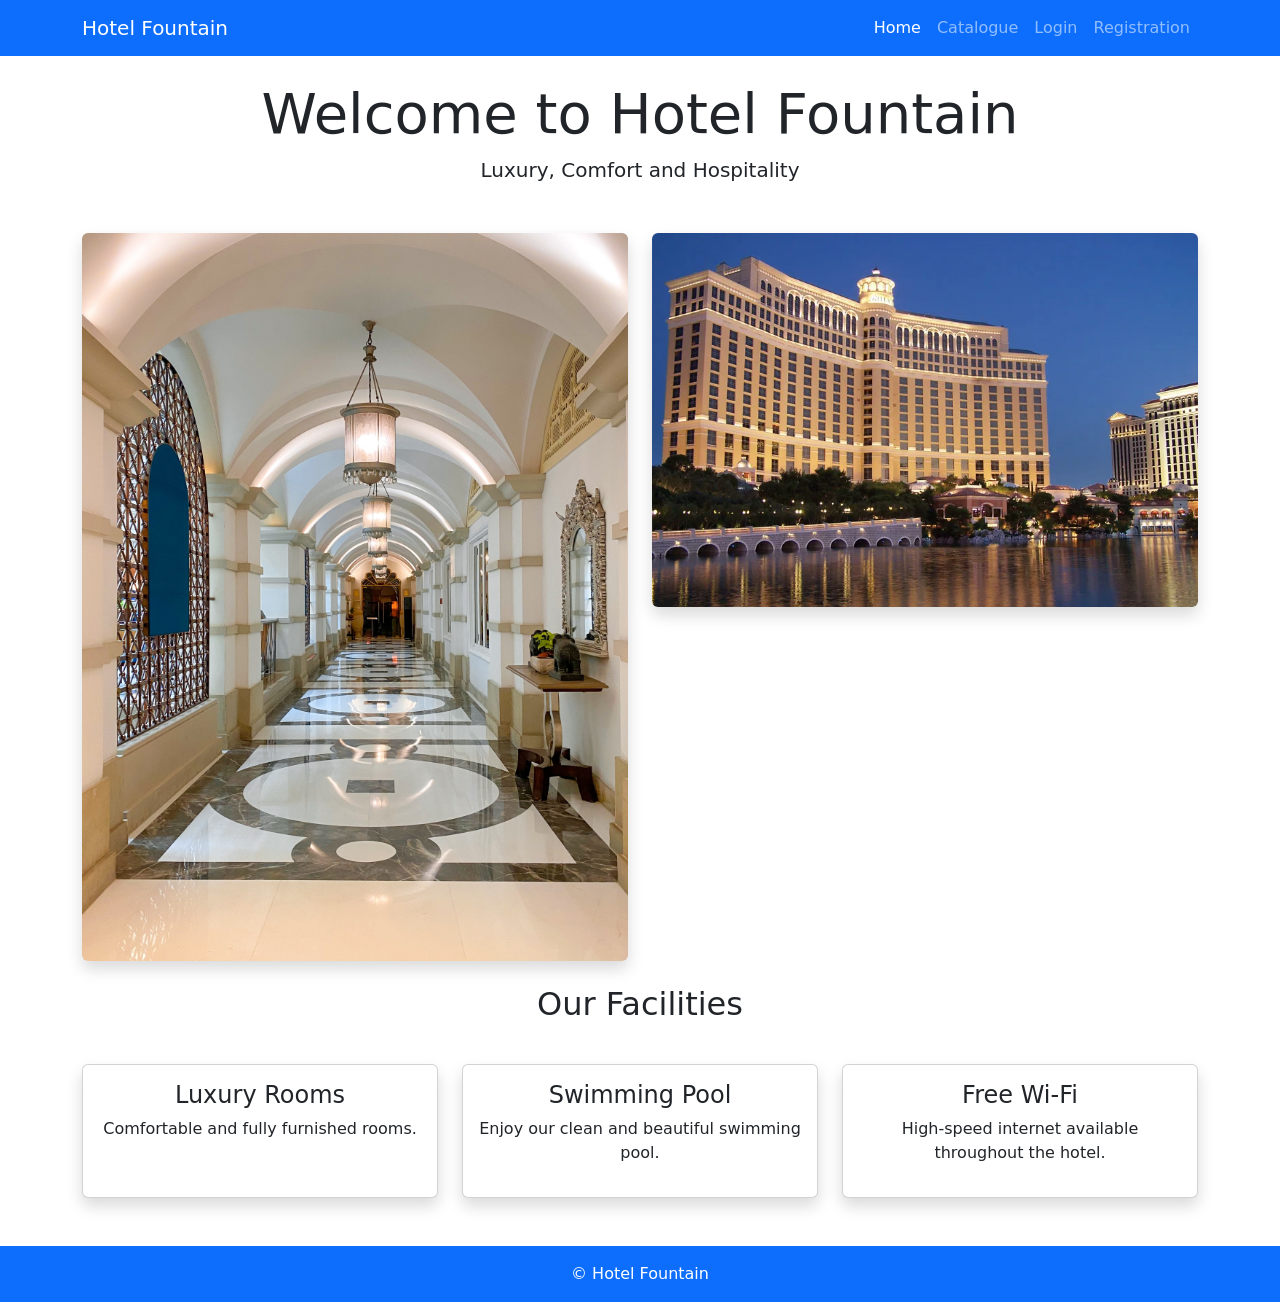
<file: index.html>
<!DOCTYPE html>
<html lang="en">
<head>
    <meta charset="UTF-8">
    <meta name="viewport" content="width=device-width, initial-scale=1.0">
    <title>Hotel Fountain - Home</title>

    <link href="https://cdn.jsdelivr.net/npm/bootstrap@5.3.3/dist/css/bootstrap.min.css" rel="stylesheet">
</head>

<body>

<nav class="navbar navbar-expand-lg navbar-dark bg-primary">
    <div class="container">
        <a class="navbar-brand" href="index.html">Hotel Fountain</a>

        <button class="navbar-toggler" type="button" data-bs-toggle="collapse" data-bs-target="#menu">
            <span class="navbar-toggler-icon"></span>
        </button>

        <div class="collapse navbar-collapse" id="menu">
            <ul class="navbar-nav ms-auto">
                <li class="nav-item">
                    <a class="nav-link active" href="index.html">Home</a>
                </li>
                <li class="nav-item">
                    <a class="nav-link" href="catalogue.html">Catalogue</a>
                </li>
                <li class="nav-item">
                    <a class="nav-link" href="login.html">Login</a>
                </li>
                <li class="nav-item">
                    <a class="nav-link" href="register.html">Registration</a>
                </li>
            </ul>
        </div>
    </div>
</nav>

<div class="container my-4">

    <div class="text-center">
        <h1 class="display-4">Welcome to Hotel Fountain</h1>
        <p class="lead">Luxury, Comfort and Hospitality</p>
    </div>

    <div class="row g-4 my-4">
        <div class="col-md-6">
            <img src="lobby.jpg" class="img-fluid rounded shadow" alt="Hotel Lobby">
        </div>

        <div class="col-md-6">
            <img src="ext.jpg" class="img-fluid rounded shadow" alt="Hotel Exterior">
        </div>
    </div>


    <h2 class="text-center">Our Facilities</h2>

    <div class="row text-center g-4 my-3">

        <div class="col-12 col-md-4">
            <div class="card shadow h-100">
                <div class="card-body">
                    <h4>Luxury Rooms</h4>
                    <p>Comfortable and fully furnished rooms.</p>
                </div>
            </div>
        </div>

        <div class="col-12 col-md-4">
            <div class="card shadow h-100">
                <div class="card-body">
                    <h4>Swimming Pool</h4>
                    <p>Enjoy our clean and beautiful swimming pool.</p>
                </div>
            </div>
        </div>

        <div class="col-12 col-md-4">
            <div class="card shadow h-100">
                <div class="card-body">
                    <h4>Free Wi-Fi</h4>
                    <p>High-speed internet available throughout the hotel.</p>
                </div>
            </div>
        </div>

    </div>

</div>

<footer class="bg-primary text-white text-center p-3 mt-5">
    <p class="mb-0">© Hotel Fountain</p>
</footer>

<script src="https://cdn.jsdelivr.net/npm/bootstrap@5.3.3/dist/js/bootstrap.bundle.min.js"></script>

</body>
</html>
</file>
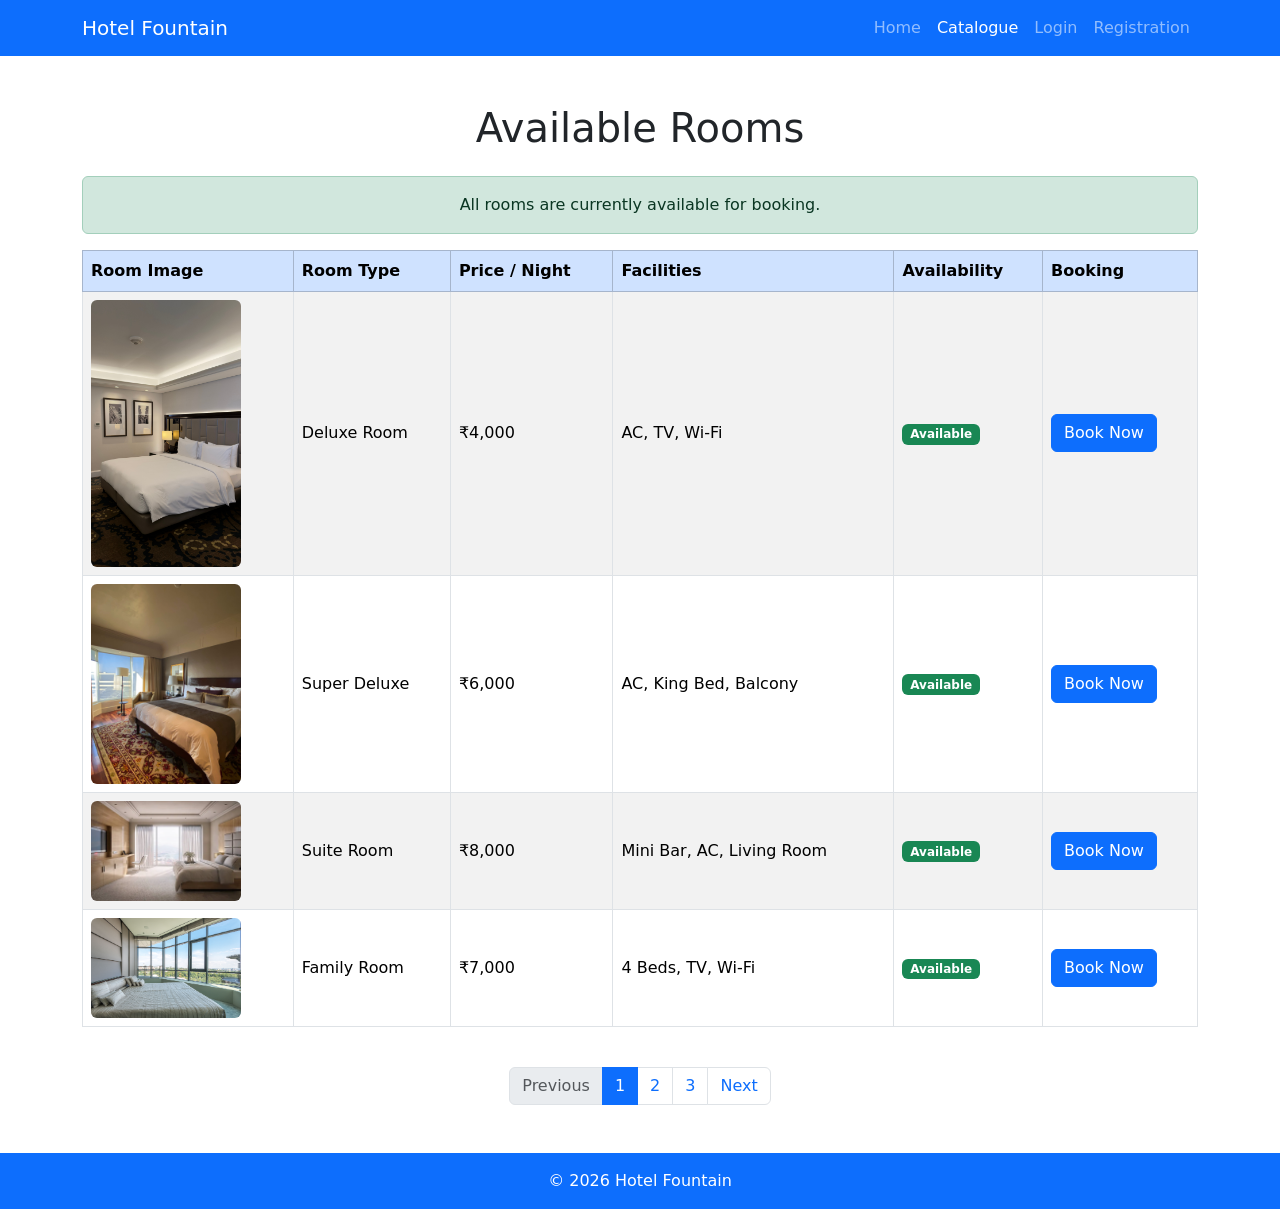
<file: catalogue.html>
<!DOCTYPE html>
<html lang="en">
<head>
    <meta charset="UTF-8">
    <meta name="viewport" content="width=device-width, initial-scale=1.0">
    <title>Hotel Fountain - Catalogue</title>

    <link href="https://cdn.jsdelivr.net/npm/bootstrap@5.3.3/dist/css/bootstrap.min.css" rel="stylesheet">
</head>

<body>

<nav class="navbar navbar-expand-lg navbar-dark bg-primary">
    <div class="container">
        <a class="navbar-brand" href="index.html">Hotel Fountain</a>

        <button class="navbar-toggler" type="button" data-bs-toggle="collapse" data-bs-target="#menu">
            <span class="navbar-toggler-icon"></span>
        </button>

        <div class="collapse navbar-collapse" id="menu">
            <ul class="navbar-nav ms-auto">
                <li class="nav-item">
                    <a class="nav-link" href="index.html">Home</a>
                </li>
                <li class="nav-item">
                    <a class="nav-link active" href="catalogue.html">Catalogue</a>
                </li>
                <li class="nav-item">
                    <a class="nav-link" href="login.html">Login</a>
                </li>
                <li class="nav-item">
                    <a class="nav-link" href="register.html">Registration</a>
                </li>
            </ul>
        </div>
    </div>
</nav>

<div class="container my-5">

    <h1 class="text-center mb-4">Available Rooms</h1>

    <div class="alert alert-success text-center">
        All rooms are currently available for booking.
    </div>

    <div class="table-responsive">

        <table class="table table-bordered table-striped table-hover align-middle">

            <thead class="table-primary">
                <tr>
                    <th>Room Image</th>
                    <th>Room Type</th>
                    <th>Price / Night</th>
                    <th>Facilities</th>
                    <th>Availability</th>
                    <th>Booking</th>
                </tr>
            </thead>

            <tbody>

                <tr>
                    <td>
                        <img src="deluxe room.jpg" width="150" class="img-fluid rounded" alt="Deluxe Room">
                    </td>

                    <td>Deluxe Room</td>

                    <td>₹4,000</td>

                    <td>
                        AC, TV, Wi-Fi
                    </td>

                    <td>
                        <span class="badge bg-success">Available</span>
                    </td>

                    <td>
                        <button class="btn btn-primary">Book Now</button>
                    </td>
                </tr>

                <tr>
                    <td>
                        <img src="super deluxe.jpg" width="150" class="img-fluid rounded" alt="Super Deluxe Room">
                    </td>

                    <td>Super Deluxe</td>

                    <td>₹6,000</td>

                    <td>
                        AC, King Bed, Balcony
                    </td>

                    <td>
                        <span class="badge bg-success">Available</span>
                    </td>

                    <td>
                        <button class="btn btn-primary">Book Now</button>
                    </td>
                </tr>

                <tr>
                    <td>
                        <img src="Suite room.jpg" width="150" class="img-fluid rounded" alt="Suite Room">
                    </td>

                    <td>Suite Room</td>

                    <td>₹8,000</td>

                    <td>
                        Mini Bar, AC, Living Room
                    </td>

                    <td>
                        <span class="badge bg-success">Available</span>
                    </td>

                    <td>
                        <button class="btn btn-primary">Book Now</button>
                    </td>
                </tr>

                <tr>
                    <td>
                        <img src="family room.jpg" width="150" class="img-fluid rounded" alt="Family Room">
                    </td>

                    <td>Family Room</td>

                    <td>₹7,000</td>

                    <td>
                        4 Beds, TV, Wi-Fi
                    </td>

                    <td>
                        <span class="badge bg-success">Available</span>
                    </td>

                    <td>
                        <button class="btn btn-primary">Book Now</button>
                    </td>
                </tr>

            </tbody>

        </table>

    </div>

    <nav class="mt-4">

        <ul class="pagination justify-content-center">

            <li class="page-item disabled">
                <a class="page-link" href="#">Previous</a>
            </li>

            <li class="page-item active">
                <a class="page-link" href="#">1</a>
            </li>

            <li class="page-item">
                <a class="page-link" href="#">2</a>
            </li>

            <li class="page-item">
                <a class="page-link" href="#">3</a>
            </li>

            <li class="page-item">
                <a class="page-link" href="#">Next</a>
            </li>

        </ul>

    </nav>

</div>

<footer class="bg-primary text-white text-center p-3 mt-5">
    <p class="mb-0">© 2026 Hotel Fountain</p>
</footer>

<script src="https://cdn.jsdelivr.net/npm/bootstrap@5.3.3/dist/js/bootstrap.bundle.min.js"></script>

</body>
</html>
</file>
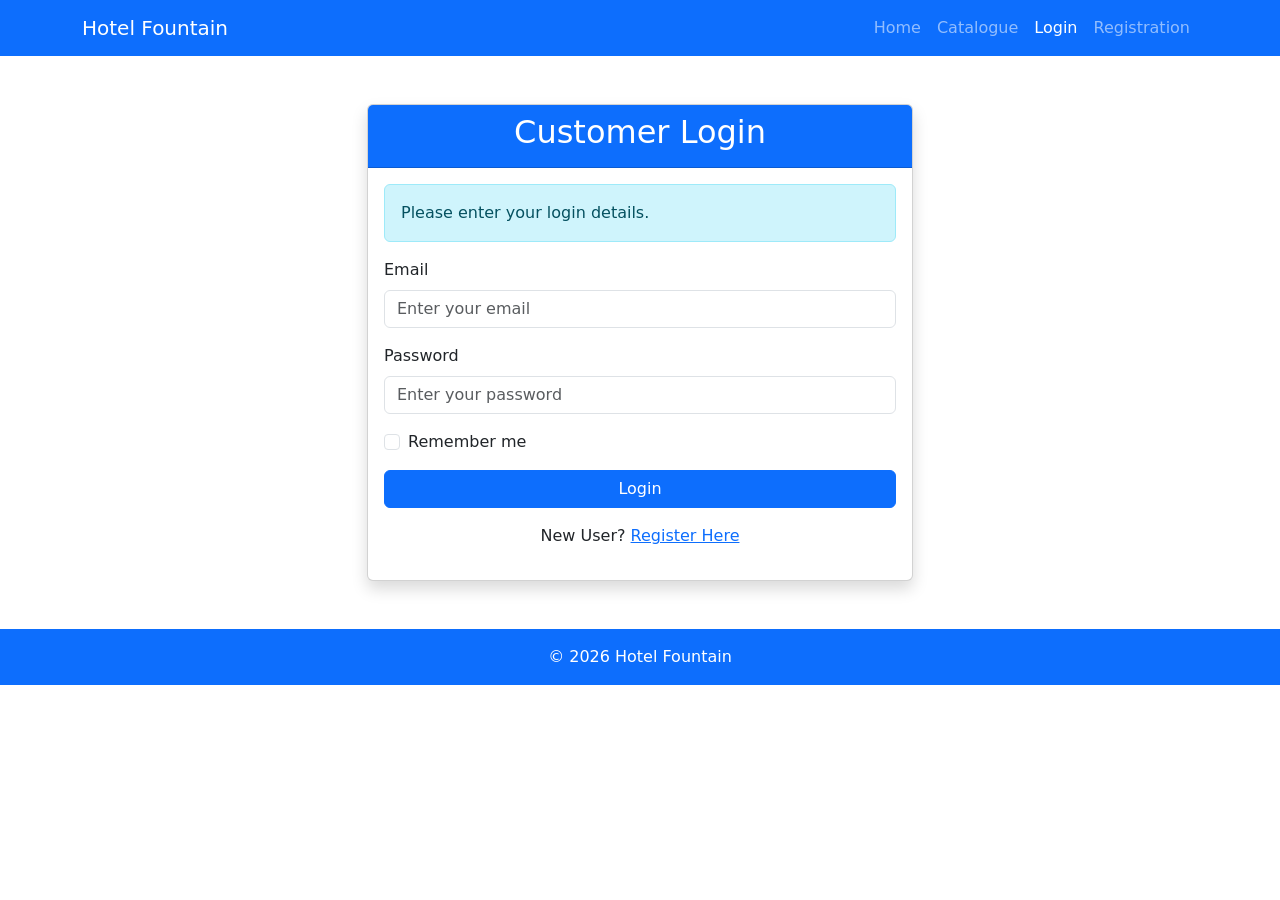
<file: login.html>
<!DOCTYPE html>
<html lang="en">
<head>
    <meta charset="UTF-8">
    <meta name="viewport" content="width=device-width, initial-scale=1.0">
    <title>Hotel Fountain - Login</title>

    <link href="https://cdn.jsdelivr.net/npm/bootstrap@5.3.3/dist/css/bootstrap.min.css" rel="stylesheet">
</head>

<body>

<nav class="navbar navbar-expand-lg navbar-dark bg-primary">
    <div class="container">
        <a class="navbar-brand" href="index.html">Hotel Fountain</a>

        <button class="navbar-toggler" type="button" data-bs-toggle="collapse" data-bs-target="#menu">
            <span class="navbar-toggler-icon"></span>
        </button>

        <div class="collapse navbar-collapse" id="menu">
            <ul class="navbar-nav ms-auto">
                <li class="nav-item">
                    <a class="nav-link" href="index.html">Home</a>
                </li>
                <li class="nav-item">
                    <a class="nav-link" href="catalogue.html">Catalogue</a>
                </li>
                <li class="nav-item">
                    <a class="nav-link active" href="login.html">Login</a>
                </li>
                <li class="nav-item">
                    <a class="nav-link" href="register.html">Registration</a>
                </li>
            </ul>
        </div>
    </div>
</nav>

<div class="container my-5">

    <div class="row justify-content-center">

        <div class="col-12 col-md-8 col-lg-6">

            <div class="card shadow">

                <div class="card-header bg-primary text-white text-center">
                    <h2>Customer Login</h2>
                </div>

                <div class="card-body">

                    <div class="alert alert-info">
                        Please enter your login details.
                    </div>

                    <form>

                        <div class="mb-3">
                            <label class="form-label">Email</label>
                            <input type="email" class="form-control" placeholder="Enter your email" required>
                        </div>

                        <div class="mb-3">
                            <label class="form-label">Password</label>
                            <input type="password" class="form-control" placeholder="Enter your password" required>
                        </div>

                        <div class="form-check mb-3">
                            <input type="checkbox" class="form-check-input" id="remember">
                            <label class="form-check-label" for="remember">
                                Remember me
                            </label>
                        </div>

                        <div class="d-grid">
                            <button type="submit" class="btn btn-primary">
                                Login
                            </button>
                        </div>

                    </form>

                    <p class="text-center mt-3">
                        New User?
                        <a href="register.html">Register Here</a>
                    </p>

                </div>

            </div>

        </div>

    </div>

</div>

<footer class="bg-primary text-white text-center p-3 mt-5">
    <p class="mb-0">© 2026 Hotel Fountain</p>
</footer>

<script src="https://cdn.jsdelivr.net/npm/bootstrap@5.3.3/dist/js/bootstrap.bundle.min.js"></script>

</body>
</html>
</file>
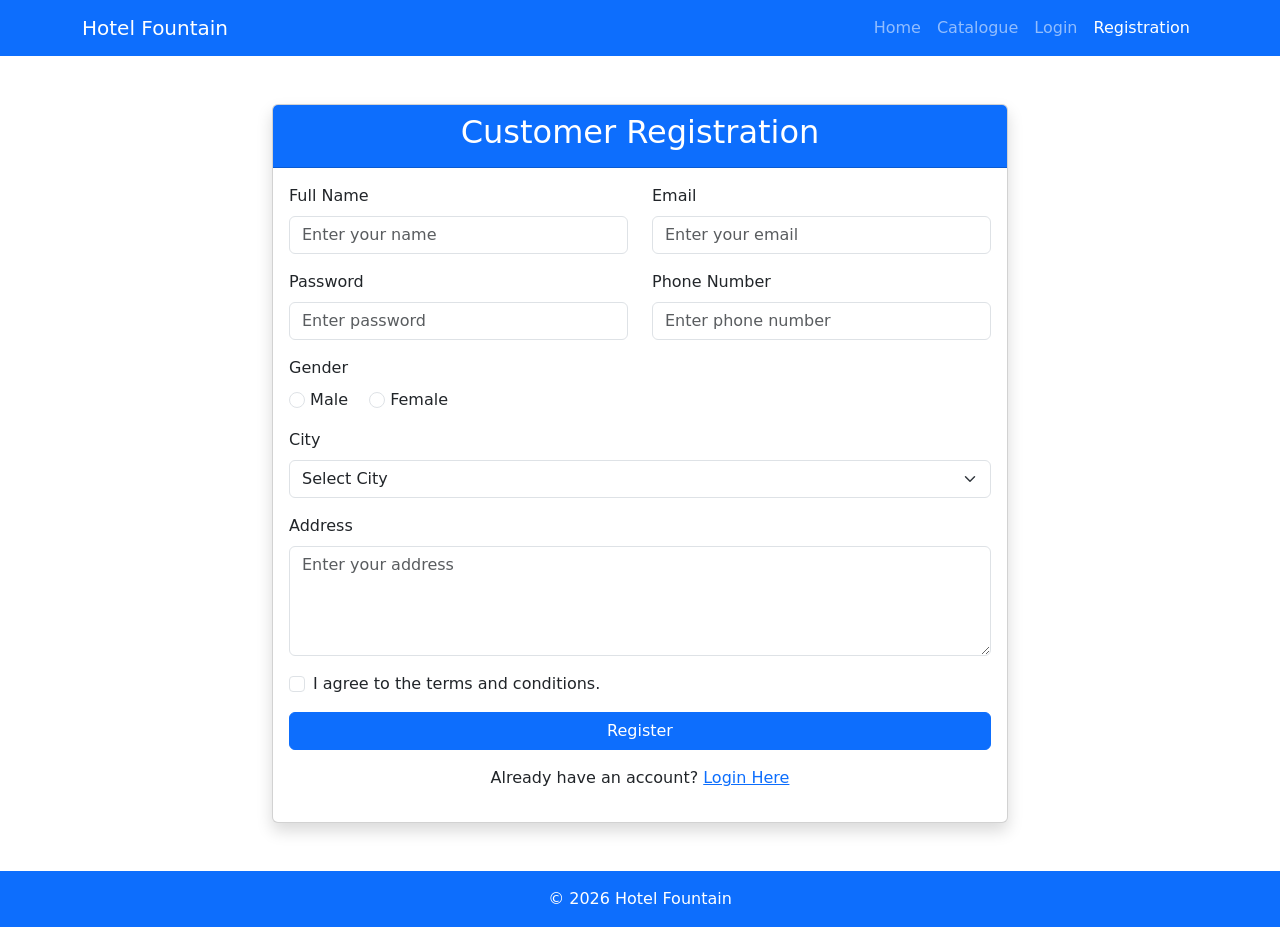
<file: register.html>
<!DOCTYPE html>
<html lang="en">
<head>
    <meta charset="UTF-8">
    <meta name="viewport" content="width=device-width, initial-scale=1.0">
    <title>Hotel Fountain - Registration</title>

    <link href="https://cdn.jsdelivr.net/npm/bootstrap@5.3.3/dist/css/bootstrap.min.css" rel="stylesheet">
</head>

<body>

<nav class="navbar navbar-expand-lg navbar-dark bg-primary">
    <div class="container">
        <a class="navbar-brand" href="index.html">Hotel Fountain</a>

        <button class="navbar-toggler" type="button" data-bs-toggle="collapse" data-bs-target="#menu">
            <span class="navbar-toggler-icon"></span>
        </button>

        <div class="collapse navbar-collapse" id="menu">
            <ul class="navbar-nav ms-auto">

                <li class="nav-item">
                    <a class="nav-link" href="index.html">Home</a>
                </li>

                <li class="nav-item">
                    <a class="nav-link" href="catalogue.html">Catalogue</a>
                </li>

                <li class="nav-item">
                    <a class="nav-link" href="login.html">Login</a>
                </li>

                <li class="nav-item">
                    <a class="nav-link active" href="register.html">Registration</a>
                </li>

            </ul>
        </div>
    </div>
</nav>

<div class="container my-5">

    <div class="row justify-content-center">

        <div class="col-12 col-md-10 col-lg-8">

            <div class="card shadow">

                <div class="card-header bg-primary text-white text-center">
                    <h2>Customer Registration</h2>
                </div>

                <div class="card-body">

                    <form>

                        <div class="row">

                            <div class="col-md-6 mb-3">
                                <label class="form-label">Full Name</label>
                                <input type="text" class="form-control" placeholder="Enter your name" required>
                            </div>

                            <div class="col-md-6 mb-3">
                                <label class="form-label">Email</label>
                                <input type="email" class="form-control" placeholder="Enter your email" required>
                            </div>

                        </div>

                        <div class="row">

                            <div class="col-md-6 mb-3">
                                <label class="form-label">Password</label>
                                <input type="password" class="form-control" placeholder="Enter password" required>
                            </div>

                            <div class="col-md-6 mb-3">
                                <label class="form-label">Phone Number</label>
                                <input type="tel" class="form-control" placeholder="Enter phone number" required>
                            </div>

                        </div>

                        <div class="mb-3">

                            <label class="form-label">Gender</label>

                            <div>
                                <input type="radio" class="form-check-input" name="gender" id="male">
                                <label class="form-check-label me-3" for="male">
                                    Male
                                </label>

                                <input type="radio" class="form-check-input" name="gender" id="female">
                                <label class="form-check-label" for="female">
                                    Female
                                </label>
                            </div>

                        </div>

                        <div class="mb-3">

                            <label class="form-label">City</label>

                            <select class="form-select">

                                <option selected>Select City</option>
                                <option>Mumbai</option>
                                <option>Pune</option>
                                <option>Nashik</option>
                                <option>Nagpur</option>

                            </select>

                        </div>

                        <div class="mb-3">

                            <label class="form-label">Address</label>

                            <textarea class="form-control"
                                      rows="4"
                                      placeholder="Enter your address"></textarea>

                        </div>

                        <div class="form-check mb-3">

                            <input type="checkbox"
                                   class="form-check-input"
                                   id="terms"
                                   required>

                            <label class="form-check-label" for="terms">
                                I agree to the terms and conditions.
                            </label>

                        </div>

                        <div class="d-grid">

                            <button type="submit" class="btn btn-primary">
                                Register
                            </button>

                        </div>

                    </form>

                    <p class="text-center mt-3">
                        Already have an account?
                        <a href="login.html">Login Here</a>
                    </p>

                </div>

            </div>

        </div>

    </div>

</div>

<footer class="bg-primary text-white text-center p-3 mt-5">
    <p class="mb-0">© 2026 Hotel Fountain</p>
</footer>

<script src="https://cdn.jsdelivr.net/npm/bootstrap@5.3.3/dist/js/bootstrap.bundle.min.js"></script>

</body>
</html>
</file>
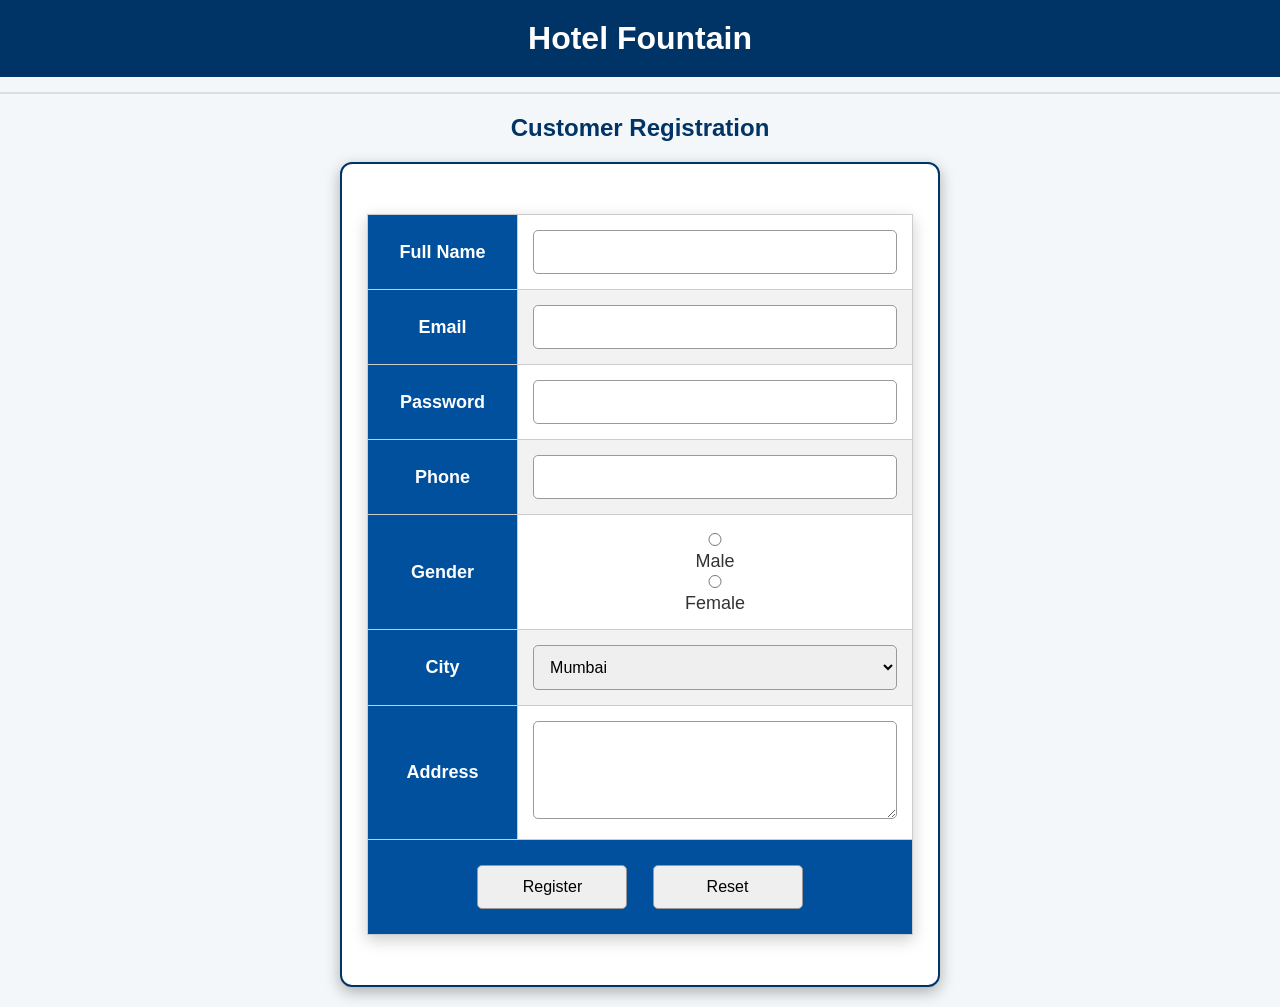
<file: registration.html>
<!DOCTYPE html>
<html lang="en">
<head>
<meta charset="UTF-8">
<title>Registration</title>
<link rel="stylesheet" href="style.css">
</head>

<body>

<center>

<h1>Hotel Fountain</h1>

<hr>

<h2>Customer Registration</h2>

<form>

<table>

<tr>
<td>Full Name</td>
<td><input type="text" required></td>
</tr>

<tr>
<td>Email</td>
<td><input type="email" required></td>
</tr>

<tr>
<td>Password</td>
<td><input type="password" required></td>
</tr>

<tr>
<td>Phone</td>
<td><input type="tel"></td>
</tr>

<tr>
<td>Gender</td>
<td>
<input type="radio" name="gender">Male
<input type="radio" name="gender">Female
</td>
</tr>

<tr>
<td>City</td>
<td>
<select>
<option>Mumbai</option>
<option>Pune</option>
<option>Nashik</option>
<option>Nagpur</option>
</select>
</td>
</tr>

<tr>
<td>Address</td>
<td>
<textarea rows="4" cols="25"></textarea>
</td>
</tr>

<tr>
<td colspan="2" align="center">
<input type="submit" value="Register">
<input type="reset" value="Reset">
</td>
</tr>

</table>

</form>

</center>

</body>
</html>
</file>
<file: style.css>
/* Reset */
*{
    margin:0;
    padding:0;
    box-sizing:border-box;
    font-family:Arial, Helvetica, sans-serif;
}

body{
    background:#f4f7f9;
    color:#333;
}

/* Header */
h1{
    background:#003366;
    color:white;
    padding:20px;
    text-align:center;
}

h2{
    color:#003366;
    margin:20px;
}

h3{
    color:#00509e;
    margin:15px;
}

hr{
    border:1px solid #ddd;
    margin:15px 0;
}

/* Navigation */

a{
    text-decoration:none;
    color:#003366;
    font-weight:bold;
    margin:10px;
    transition:0.3s;
}

a:hover{
    color:#ff6600;
}

/* Images */

img{
    margin:15px;
    border-radius:10px;
    box-shadow:0px 4px 10px rgba(0,0,0,0.3);
}

/* Paragraph */

p{
    width:80%;
    margin:20px auto;
    font-size:18px;
    line-height:1.6;
    text-align: left;
}

/* List */

ul{
    display:inline-block;
    text-align:left;
    margin:20px;
}

li{
    padding:8px;
    font-size:17px;
}

/* Tables */

table{
    width:90%;
    margin:25px auto;
    border-collapse:collapse;
    background:white;
    box-shadow:0px 5px 15px rgba(0,0,0,0.2);
}

th{
    background:#003366;
    color:white;
    padding:15px;
}

td{
    padding:15px;
    text-align:center;
}

table,th,td{
    border:1px solid #ccc;
}

tr:nth-child(even){
    background:#f2f2f2;
}

tr:hover{
    background:#d6ecff;
}

/* Forms */

form{
    width:600px;
    margin:20px auto;
    padding:25px;
    background:white;
    border:2px solid #003366;
    border-radius:12px;
    box-shadow:0px 5px 15px rgba(0,0,0,0.3);
}

form table{
    width:100%;
}

form td{
    padding:15px;
    font-size:18px;
}

input,
select,
textarea{
    width:100%;
    padding:12px;
    border:1px solid #999;
    border-radius:5px;
    font-size:16px;
}

input[type="submit"],
input[type="reset"]{
    width:150px;
    margin:10px;
}
button{

    background:#003366;
    color:white;
    border:none;
    padding:12px 20px;
    border-radius:5px;
    cursor:pointer;
    margin:8px;
    font-size:16px;
}

input[type="submit"]:hover,
input[type="reset"]:hover,
button:hover{

    background:#ff6600;
}

/* Catalogue Images */

table img{
    width:180px;
    height:120px;
    object-fit:cover;
}

/* Timetable */

th:first-child,
td:first-child{
    font-weight:bold;
    background:#00509e;
    color:white;
}

/* Footer */

footer{
    background:#003366;
    color:white;
    text-align:center;
    padding:15px;
    margin-top:30px;
}
</file>
